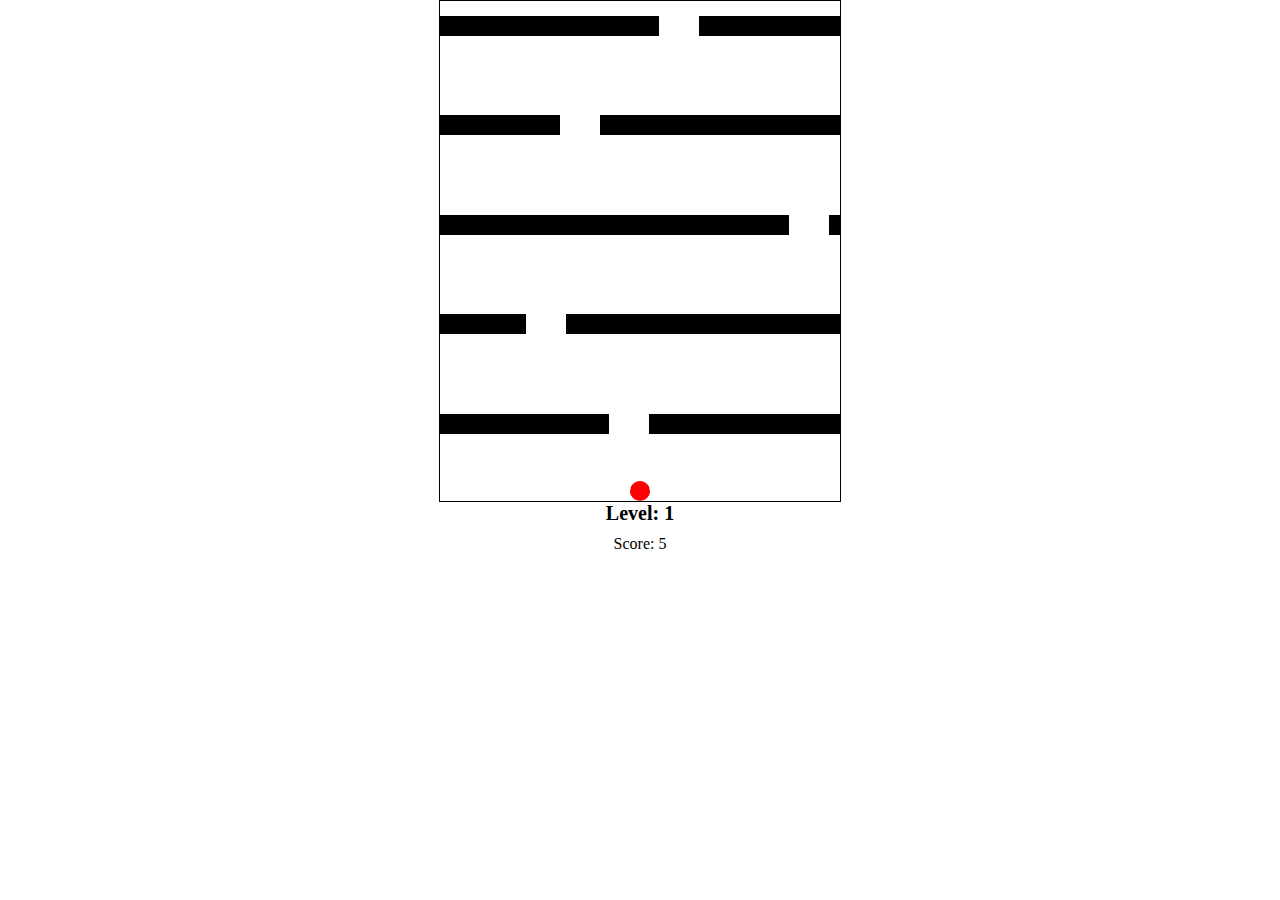
<file: ball game/index.html>
<!DOCTYPE html>
<html lang="en">
<head>
    <meta charset="UTF-8">
    <title>Fall Game</title>
    <link rel="stylesheet" href="style.css">
</head>
<body>
<div id="game">
    <div id="character"></div>
</div>
<div id="level-display">Level: 1</div> <!-- Added Level Display -->
<div id="level-message"></div> <!-- Added for displaying level-up messages -->
<div id="score-display">Score: 0</div> <!-- Added Score Display -->
</body>
<script src="script.js"></script>
</html>
</file>
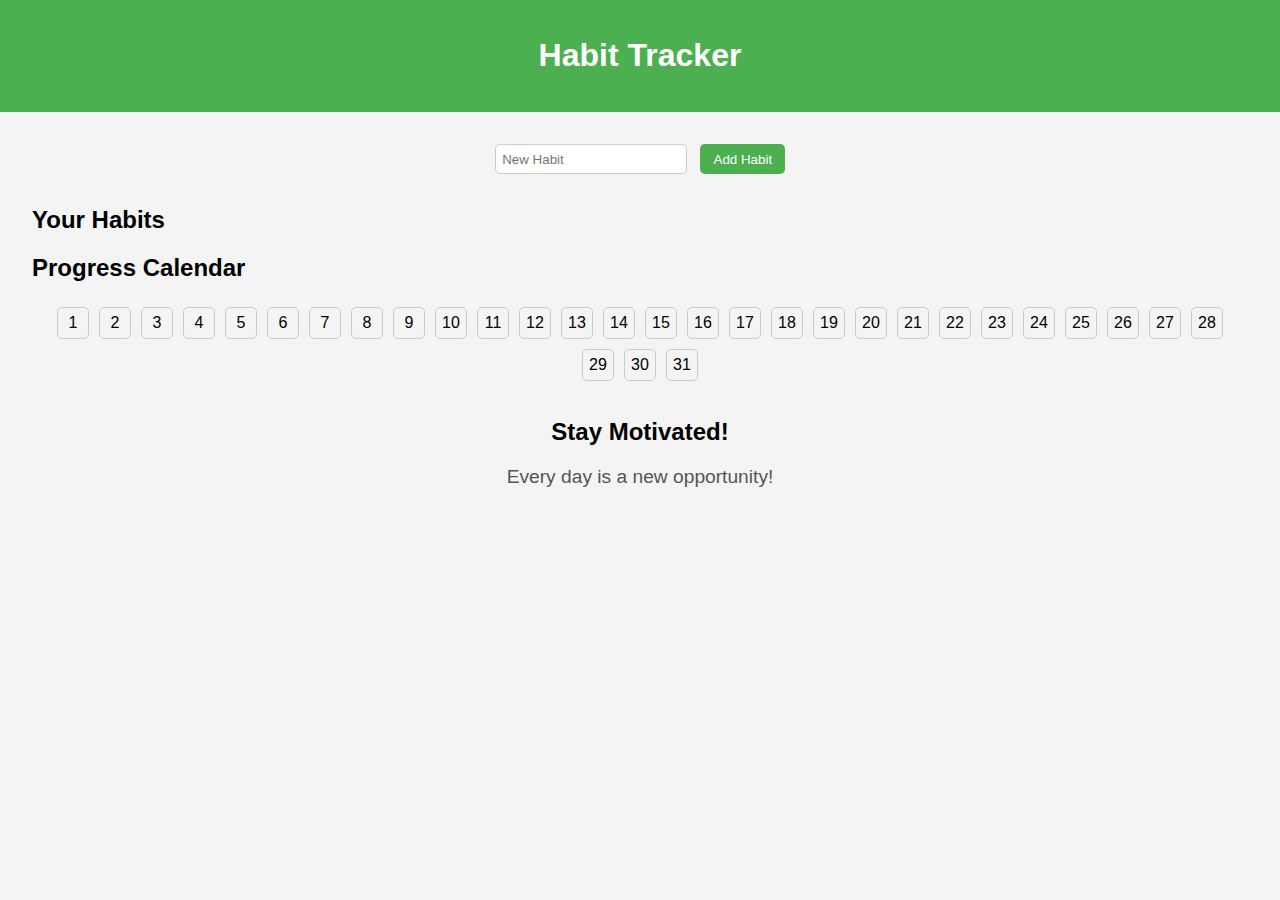
<file: HabitTracker/index.html>
<!DOCTYPE html>
<html lang="en">
<head>
    <meta charset="UTF-8">
    <meta name="viewport" content="width=device-width, initial-scale=1.0">
    <title>Habit Tracker</title>
    <link rel="stylesheet" href="style.css">
</head>
<body>
    <header>
        <h1>Habit Tracker</h1>
    </header>
    <main>
        <section id="add-habit">
            <input type="text" id="habit-name" placeholder="New Habit">
            <button id="add-habit-button">Add Habit</button>
        </section>
        <section id="habit-list">
            <h2>Your Habits</h2>
            <ul id="habits"></ul>
        </section>
        <section id="calendar-view">
            <h2>Progress Calendar</h2>
            <div id="calendar"></div>
        </section>
        <section id="motivation">
            <h2>Stay Motivated!</h2>
            <p id="motivational-message"></p>
        </section>
    </main>
    <script src="script.js"></script>
</body>
</html>
</file>
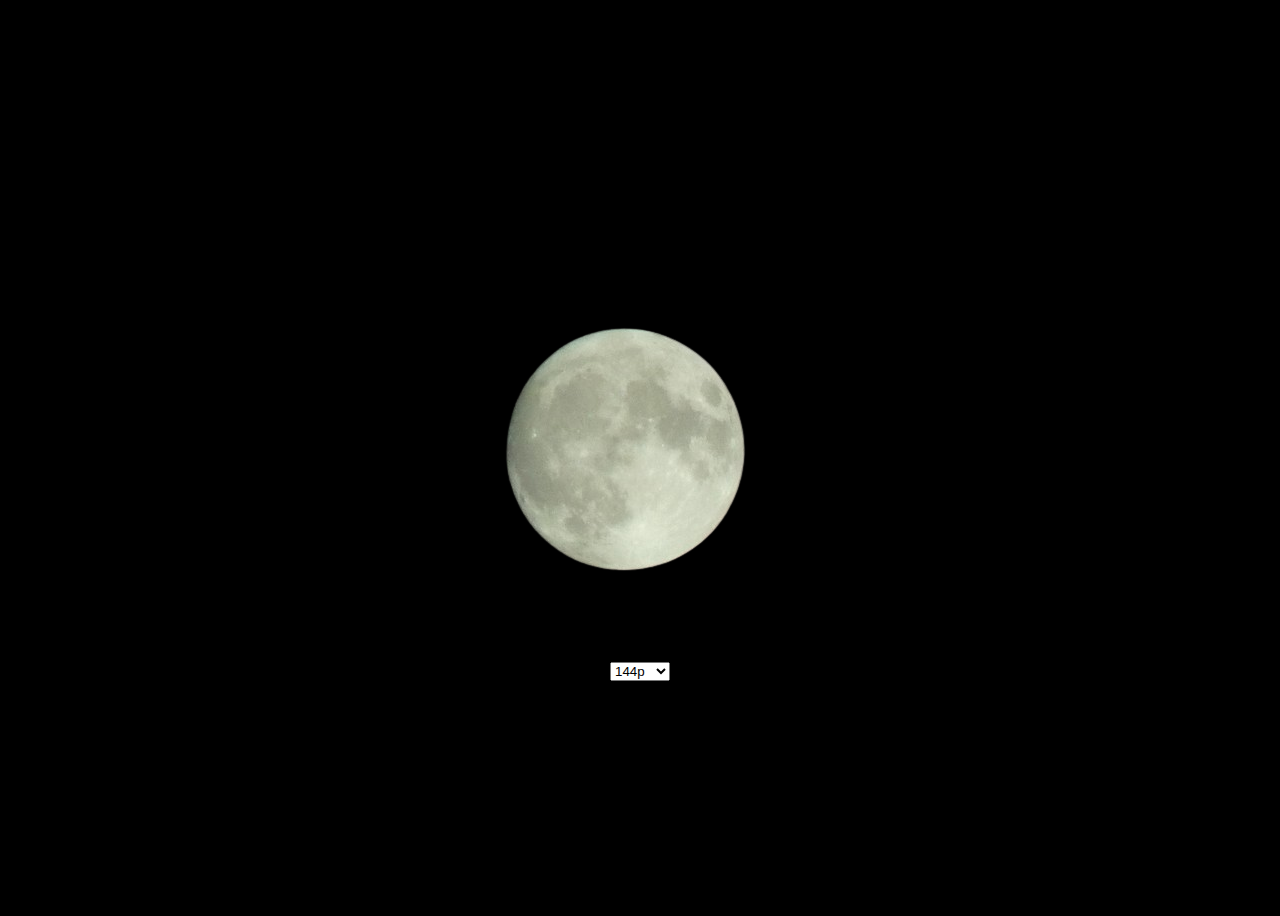
<file: Moon-Quality/index.html>
<!DOCTYPE html>
<html lang="en">
<head>
    <meta charset="UTF-8">
    <meta name="viewport" content="width=device-width, initial-scale=1.0">
    <title>Moon-Quality</title>
    <link rel="stylesheet" href="styles.css">
    <script src="script.js" defer></script>
</head>
<body>
    <div class="img-container">
        <img id="img-144p" src="moon144.png" alt="144p" width="500px">
        <img id="img-240p" src="moon240.png" alt="240p" width="400px">
        <img id="img-480p" src="moon480.png" alt="480p" width="400px">
        <img id="img-720p" src="moon.png" alt="720p" width="300px">
        <img id="img-1080p" src="moon...png" alt="1080p" width="400px">
        <select id="options" name="options">
            <option value="144p" selected>144p</option>
            <option value="240p">240p</option>
            <option value="480p">480p</option>
            <option value="720p">720p</option>
            <option value="1080p">1080p</option>
        </select>
    </div>
</body>
</html>
</file>
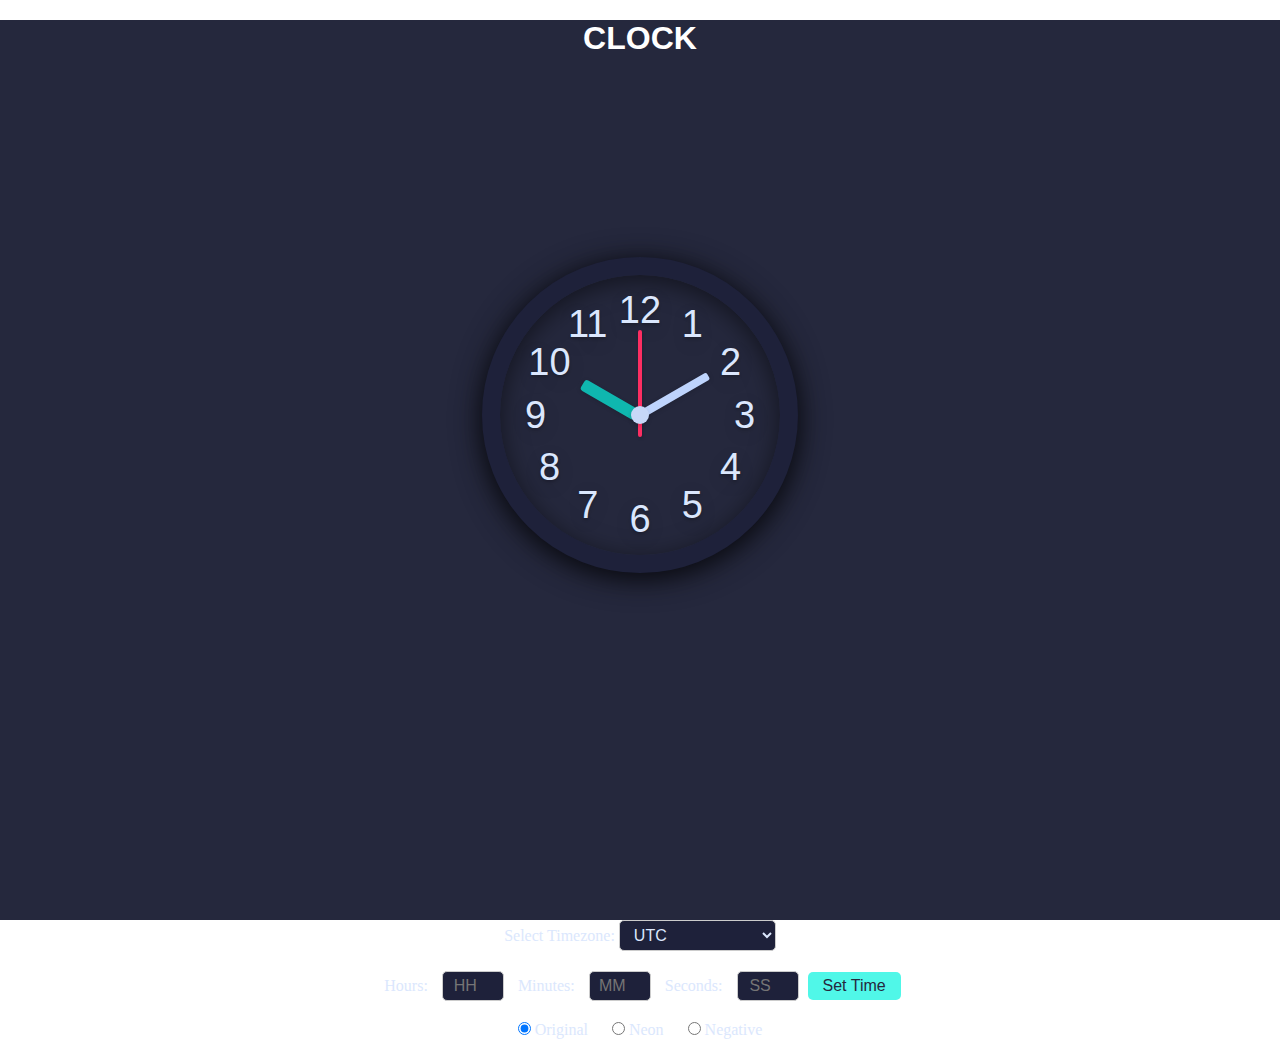
<file: Animated_Clock/watch.html>
<!DOCTYPE html>
<html lang="en">
<head>
    <meta charset="UTF-8">
    <meta http-equiv="X-UA-Compatible" content="IE=edge">
    <meta name="viewport" content="width=device-width, initial-scale=1.0">
    <title>Document</title>
    <link href="watch.css" rel="stylesheet">
    <link rel="icon" href="icons8-clock-16.png">
</head>
<body>
    <div class="wrapper">
        <ul id="clocktext">CLOCK</ul>
        <ul id="clock">
            <li class="numbers"><span>1</span></li>
            <li class="numbers"><span>2</span></li>
            <li class="numbers"><span>3</span></li>
            <li class="numbers"><span>4</span></li>
            <li class="numbers"><span>5</span></li>
            <li class="numbers"><span>6</span></li>
            <li class="numbers"><span>7</span></li>
            <li class="numbers"><span>8</span></li>
            <li class="numbers"><span>9</span></li>
            <li class="numbers"><span>10</span></li>
            <li class="numbers"><span>11</span></li>
            <li class="numbers"><span>12</span></li>
            <li id="hour"></li>
            <li id="minute"></li>
            <li id="second"></li>
        </ul>
    </div>
    <!-- Adding ability to change timezone -->
    <div class="timezone-selector">
        <label for="timezoneSelector">Select Timezone:</label>
        <select id="timezoneSelector">
            <option value="UTC">UTC</option>
            <option value="America/New_York">New York (EST)</option>
            <option value="Europe/London">London (GMT)</option>
            <option value="Asia/Tokyo">Tokyo (JST)</option>
            <option value="Australia/Sydney">Sydney (AEST)</option>
        </select>
    </div>
    <!-- Adding ability to manually change time -->
    <div class="manual-time">
        <label for="hoursInput">Hours:</label>
        <input type="number" id="hoursInput" min="1" max="12" placeholder="HH">
        
        <label for="minutesInput">Minutes:</label>
        <input type="number" id="minutesInput" min="0" max="59" placeholder="MM">
        
        <label for="secondsInput">Seconds:</label>
        <input type="number" id="secondsInput" min="0" max="59" placeholder="SS">
        
        <button id="setTimeButton">Set Time</button>
    </div>
    <!-- Adding ability to customize clockface -->
    <div class="clock-face-options">
        <label>
            <input type="radio" name="clockFace" value="original" checked> Original
        </label>
        <label>
            <input type="radio" name="clockFace" value="neon"> Neon
        </label>
        <label>
            <input type="radio" name="clockFace" value="negative"> Negative
        </label>
    </div>
    
    <!-- Adding JS to implement new contributions --> 
    <script src="watch.js"></script>   
</body>
</html>
</file>
<file: ball game/style.css>
* {
    padding: 0;
    margin: 0;
}
body {
    background: white; /* Initial Background Color */
    transition: background 1s ease-in-out; /* Smooth Transition for Levels */
}
#game {
    width: 400px;
    height: 500px;
    border: 1px solid black;
    margin: auto;
    overflow: hidden;
    position: relative;
}
#character {
    width: 20px;
    height: 20px;
    background-color: red;
    border-radius: 50%;
    position: relative;
    top: 400px;
    left: 190px;
    z-index: 1000000;
}
.block {
    width: 400px;
    height: 20px;
    background-color: black;
    position: relative;
    top: 100px;
    margin-top: -20px;
}
.hole {
    width: 40px;
    height: 20px;
    background-color: white;
    position: relative;
    top: 100px;
    margin-top: -20px;
}
#level-display {
    text-align: center;
    font-size: 20px;
    font-weight: bold;
    margin-bottom: 10px;
    color: black;
}
#score-display {
    text-align: center;
    font-size: 16px;
    margin-top: 5px;
    color: black;
}
#level-message {
    position: absolute;
    top: 50%;
    left: 50%;
    transform: translate(-50%, -50%);
    font-size: 24px;
    font-weight: bold;
    color: white;
    background-color: rgba(0, 0, 0, 0.8);
    padding: 10px 20px;
    border-radius: 10px;
    display: none; /* Hidden by default */
    z-index: 999;
    text-align: center;
}
</file>
<file: HabitTracker/style.css>
body {
    font-family: Arial, sans-serif;
    margin: 0;
    padding: 0;
    background-color: #f4f4f4;
}

header {
    background-color: #4CAF50;
    color: white;
    padding: 1em;
    text-align: center;
}

main {
    margin: 2em;
}

#add-habit {
    display: flex;
    justify-content: center;
    margin-bottom: 2em;
}

#habit-name {
    padding: 0.5em;
    margin-right: 1em;
    border: 1px solid #ccc;
    border-radius: 5px;
}

#add-habit-button {
    padding: 0.5em 1em;
    background-color: #4CAF50;
    color: white;
    border: none;
    border-radius: 5px;
    cursor: pointer;
}

#habit-list ul {
    list-style-type: none;
    padding: 0;
}

#habit-list li {
    background-color: white;
    padding: 1em;
    margin: 0.5em 0;
    border-radius: 5px;
    display: flex;
    justify-content: space-between;
    align-items: center;
}

.habit-actions {
    display: flex;
    gap: 0.5em;
}

.habit-actions button {
    padding: 0.2em 0.5em;
    border: none;
    border-radius: 5px;
    cursor: pointer;
}

.edit-button {
    background-color: #ffa500;
    color: white;
}

.delete-button {
    background-color: #ff0000;
    color: white;
}

#calendar {
    display: flex;
    flex-wrap: wrap;
    justify-content: center;
}

.day {
    width: 30px;
    height: 30px;
    margin: 5px;
    display: flex;
    justify-content: center;
    align-items: center;
    border: 1px solid #ccc;
    border-radius: 5px;
    cursor: pointer;
}

.completed {
    background-color: #4CAF50;
    color: white;
}

#motivation {
    text-align: center;
    margin-top: 2em;
}

#motivational-message {
    font-size: 1.2em;
    color: #555;
}
</file>
<file: Moon-Quality/styles.css>
body {
    background-color: black;
}

.img-container {
    display: flex;
    flex-direction: column;
    justify-content: center;
    align-items: center;
    height: 100vh;
}

.img-container img {
    max-width: 100%;
    height: auto;
    display: none; /* Hide all images by default */
}

#img-144p {
    display: block; /* Show the 144p image by default */
}

.img-container select {
    margin-top: 20px;
}
</file>
<file: Animated_Clock/watch.css>
*{
    margin: 0;
    padding: 0;
}
.wrapper {
    height: 100vh;
    width: 100%;
    background-color: #25283D;
  font-family: 'Josefin Sans', sans-serif;
  float: left;
}
#clocktext{
  background: #25283D;
  color: white;
  text-align: center;
  font-size: xx-large;
  font-weight: bold;
  
}
#clock {
  width: 280px;
  height: 280px;
  background: #25283D;
  border: 18px solid #1e213a;
  border-radius: 50%;
  margin: 200px auto 60px;
  position: relative;
  box-shadow: inset 0 5px 25px #00000080,
  0 5px 25px #00000080,
  0 5px 30px #00000080,
  0 5px 35px #00000080,
  0 5px 40px #00000080,
  0 5px 45px #00000080;
}
#clock:before {
  content: '';
  position: absolute;
  width: 280px;
  height: 280px;
  left: -18px;
  top: -10px;
  border: 18px solid #CCCCCC;
  border-radius: 50%;
  z-index: -2;
}
#clock:after {
  content: '';
  width: 18px;
  height: 18px;
  background: #c7d8f8;
  position: absolute;
  border-radius: 50%;
  left: calc(50% - 9px);
  top: calc(50% - 9px);
  box-shadow: 0 2px 4px #00000026;
}
#clock li {
  list-style-type: none;
  position: absolute;
}
.numbers {
  position: absolute;
  width: 90%;
  height: 90%;
  padding: 5%;
  text-align: center;
}
.numbers span {
  display: block;
  color: #dbe7fd;
  font-size: 38px;
  text-shadow: 0 5px 18px #00000026, 0 2px 3px #00000033;
}
.numbers:nth-child(1) {
  transform: rotate(30deg);
}
.numbers:nth-child(1) span {
  transform: rotate(-30deg);
}
.numbers:nth-child(2) {
  transform: rotate(60deg);
}
.numbers:nth-child(2) span {
  transform: rotate(-60deg);
}
.numbers:nth-child(3) {
  transform: rotate(90deg);
}
.numbers:nth-child(3) span {
  transform: rotate(-90deg);
}
.numbers:nth-child(4) {
  transform: rotate(120deg);
}
.numbers:nth-child(4) span {
  transform: rotate(-120deg);
}
.numbers:nth-child(5) {
  transform: rotate(150deg);
}
.numbers:nth-child(5) span {
  transform: rotate(-150deg);
}
.numbers:nth-child(6) {
  transform: rotate(180deg);
}
.numbers:nth-child(6) span {
  transform: rotate(-180deg);
}
.numbers:nth-child(7) {
  transform: rotate(210deg);
}
.numbers:nth-child(7) span {
  transform: rotate(-210deg);
}
.numbers:nth-child(8) {
  transform: rotate(240deg);
}
.numbers:nth-child(8) span {
  transform: rotate(-240deg);
}
.numbers:nth-child(9) {
  transform: rotate(270deg);
}
.numbers:nth-child(9) span {
  transform: rotate(-270deg);
}
.numbers:nth-child(10) {
  transform: rotate(300deg);
}
.numbers:nth-child(10) span {
  transform: rotate(-300deg);
}
.numbers:nth-child(11) {
  transform: rotate(330deg);
}
.numbers:nth-child(11) span {
  transform: rotate(-330deg);
}
#second {
  width: 100%;
  height: 100%;
  animation: sec 60s steps(60, end) infinite;
}
#second:after {
  content: '';
  width: 4px;
  height: 107px;
  border-radius: 2px;
  background: #FD2E62;
  position: absolute;
  left: calc(50% - 2px);
  top: 55px;
  box-shadow: 1px 2px 3px #00000026;
}
#minute {
  width: 100%;
  height: 100%;
  animation: sec 3600s steps(60, end) infinite;
}
#minute:after {
  content: '';
  width: 8px;
  height: 79px;
  border-radius: 4px 4px 2px 2px;
  background: #bed4fd;
  position: absolute;
  left: calc(50% + 30px);
  top: 29%;
  transform: rotate(-120deg);
  box-shadow: -1px 0 5px #00000026;
}
#hour {
  width: 100%;
  height: 100%;
  transform: rotate(120deg);
}

#hour:after {
  content: '';
  width: 12px;
  height: 65px;
  border-radius: 6px 6px 3px 3px;
  background: #07f3dfb4;
  position: absolute;
  left: calc(50% - 4px);
  top: 50%;
  box-shadow: 1px 0 4px #00000026;
}

@keyframes sec {
  to {
    transform: rotate(360deg);
  }
}

/* New Timezone selector */
.timezone-selector {
  text-align: center;
  margin-top: 20px;
  font-size: 16px;
  color: #dbe7fd;
}

.timezone-selector select {
  padding: 5px 10px;
  font-size: 16px;
  background: #1e213a;
  color: #dbe7fd;
  border: 1px solid #cccccc;
  border-radius: 5px;
}

/* Manual Time Adjustment */
.manual-time {
  text-align: center;
  margin: 20px 0;
  font-size: 16px;
  color: #dbe7fd;
}

.manual-time label {
  margin: 0 5px;
}

.manual-time input {
  width: 50px;
  padding: 5px;
  font-size: 16px;
  margin: 0 5px;
  background: #1e213a;
  color: #dbe7fd;
  border: 1px solid #cccccc;
  border-radius: 5px;
  text-align: center;
}

.manual-time button {
  padding: 5px 15px;
  font-size: 16px;
  background: #07f3dfb4;
  color: #25283D;
  border: none;
  border-radius: 5px;
  cursor: pointer;
}

.manual-time button:hover {
  background: #05c1b2;
}

/* Customizable Clock Face */
/* Clock Face Options */
.clock-face-options {
  text-align: center;
  margin: 20px 0;
  font-size: 16px;
  color: #dbe7fd;
}

.clock-face-options label {
  margin: 0 10px;
  cursor: pointer;
}

/* Clock Themes */
.original #clock {
  border-color: #1e213a;
  box-shadow: inset 0 5px 25px #00000080,
              0 5px 25px #00000080,
              0 5px 30px #00000080;
}

.neon #clock {
  border-color: #07f3dfb4;
  box-shadow: inset 0 5px 15px #07f3df80,
              0 5px 20px #07f3df80;
}

.negative #clock {
  border-color: #c7d8f8;
  box-shadow: none;
  background: #ffffff;
}
</file>
